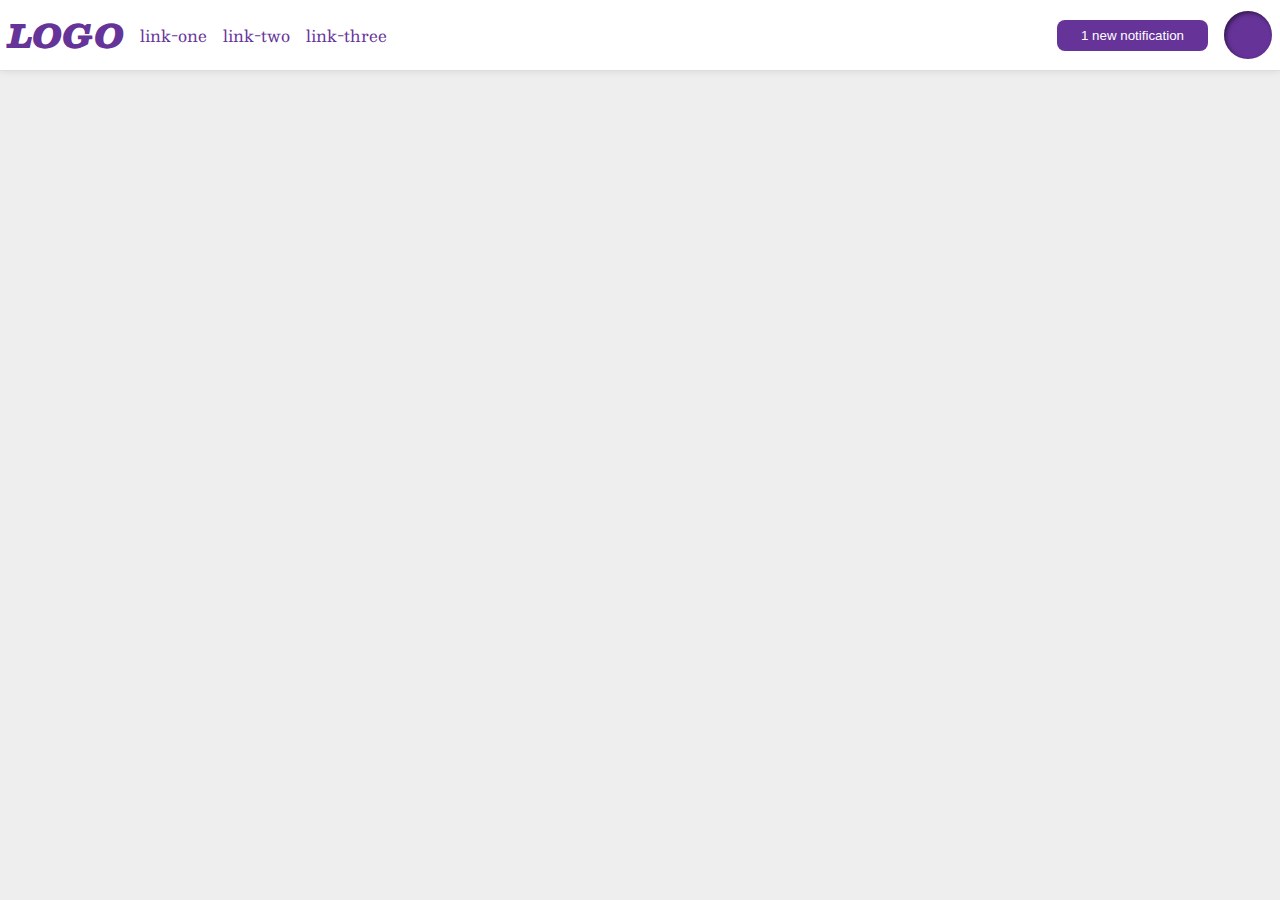
<file: flex/03-flex-header-2/index.html>
<!DOCTYPE html>
<html lang="en">
  <head>
    <meta charset="UTF-8" />
    <meta http-equiv="X-UA-Compatible" content="IE=edge" />
    <meta name="viewport" content="width=device-width, initial-scale=1.0" />
    <title>Flex Header 2</title>
    <link rel="stylesheet" href="style.css" />
  </head>
  <body>
    <div class="header">
      <div class="left-side">
        <div class="logo">LOGO</div>
        <ul class="links">
          <li><a href="google.com">link-one</a></li>
          <li><a href="google.com">link-two</a></li>
          <li><a href="google.com">link-three</a></li>
        </ul>
      </div>
      <div class="right-side">
        <button class="notifications">1 new notification</button>
        <div class="profile-image"></div>
      </div>
    </div>
  </body>
</html>
</file>
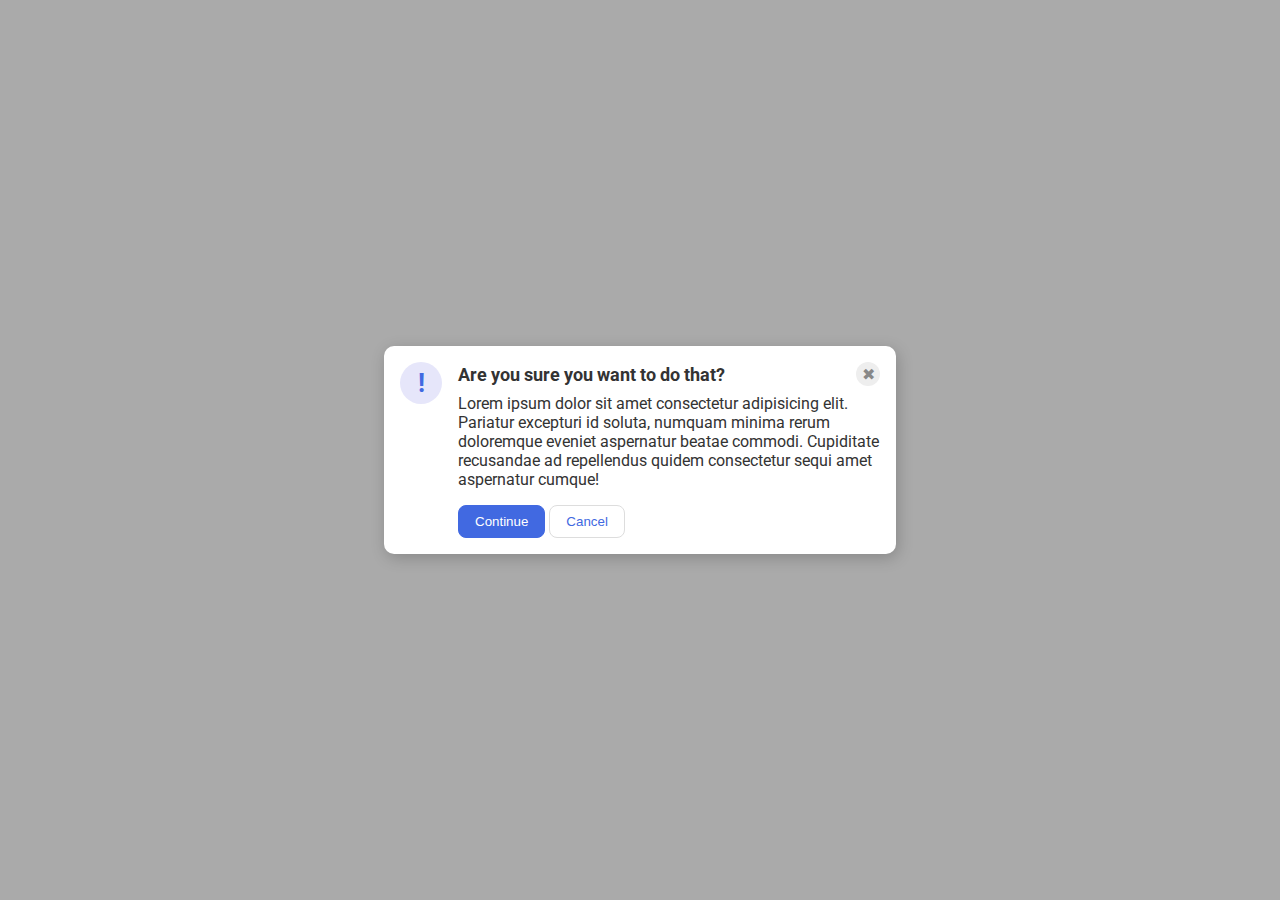
<file: flex/05-flex-modal/index.html>
<!DOCTYPE html>
<html lang="en">
  <head>
    <meta charset="UTF-8" />
    <meta http-equiv="X-UA-Compatible" content="IE=edge" />
    <meta name="viewport" content="width=device-width, initial-scale=1.0" />
    <link rel="stylesheet" href="style.css" />
    <title>Modal</title>
  </head>
  <body>
    <div class="modal">
      <div class="icon">!</div>
      <div class="content">
        <div class="header">
          Are you sure you want to do that?
          <div class="close-button">✖</div>
        </div>
        <div class="text">
          Lorem ipsum dolor sit amet consectetur adipisicing elit. Pariatur
          excepturi id soluta, numquam minima rerum doloremque eveniet
          aspernatur beatae commodi. Cupiditate recusandae ad repellendus quidem
          consectetur sequi amet aspernatur cumque!
        </div>
        <button class="continue">Continue</button>
        <button class="cancel">Cancel</button>
      </div>
    </div>
  </body>
</html>
</file>
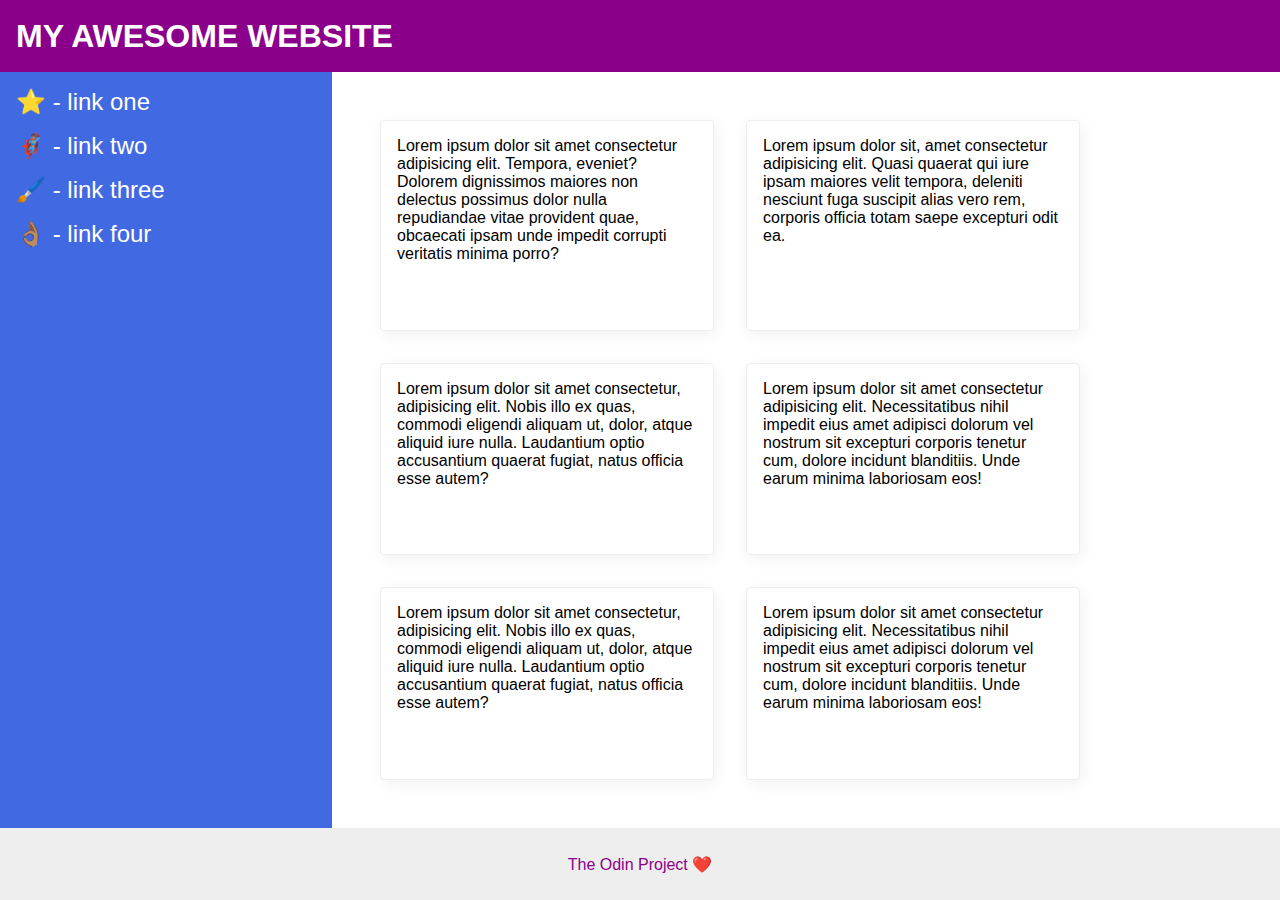
<file: flex/07-flex-layout-2/index.html>
<!DOCTYPE html>
<html lang="en">
  <head>
    <meta charset="UTF-8" />
    <meta http-equiv="X-UA-Compatible" content="IE=edge" />
    <meta name="viewport" content="width=device-width, initial-scale=1.0" />
    <title>The Holy Grail</title>
    <link rel="stylesheet" href="style.css" />
  </head>
  <body>
    <div class="header">MY AWESOME WEBSITE</div>
    <div class="middle">
      <div class="sidebar">
        <ul>
          <li><a href="#">⭐ - link one</a></li>
          <li><a href="#">🦸🏽‍♂️ - link two</a></li>
          <li><a href="#">🖌️ - link three</a></li>
          <li><a href="#">👌🏽 - link four</a></li>
        </ul>
      </div>
      <div class="container">
        <div class="card">
          Lorem ipsum dolor sit amet consectetur adipisicing elit. Tempora,
          eveniet? Dolorem dignissimos maiores non delectus possimus dolor nulla
          repudiandae vitae provident quae, obcaecati ipsam unde impedit
          corrupti veritatis minima porro?
        </div>
        <div class="card">
          Lorem ipsum dolor sit, amet consectetur adipisicing elit. Quasi
          quaerat qui iure ipsam maiores velit tempora, deleniti nesciunt fuga
          suscipit alias vero rem, corporis officia totam saepe excepturi odit
          ea.
        </div>
        <div class="card">
          Lorem ipsum dolor sit amet consectetur, adipisicing elit. Nobis illo
          ex quas, commodi eligendi aliquam ut, dolor, atque aliquid iure nulla.
          Laudantium optio accusantium quaerat fugiat, natus officia esse autem?
        </div>
        <div class="card">
          Lorem ipsum dolor sit amet consectetur adipisicing elit.
          Necessitatibus nihil impedit eius amet adipisci dolorum vel nostrum
          sit excepturi corporis tenetur cum, dolore incidunt blanditiis. Unde
          earum minima laboriosam eos!
        </div>
        <div class="card">
          Lorem ipsum dolor sit amet consectetur, adipisicing elit. Nobis illo
          ex quas, commodi eligendi aliquam ut, dolor, atque aliquid iure nulla.
          Laudantium optio accusantium quaerat fugiat, natus officia esse autem?
        </div>
        <div class="card">
          Lorem ipsum dolor sit amet consectetur adipisicing elit.
          Necessitatibus nihil impedit eius amet adipisci dolorum vel nostrum
          sit excepturi corporis tenetur cum, dolore incidunt blanditiis. Unde
          earum minima laboriosam eos!
        </div>
      </div>
    </div>
    <div class="footer">The Odin Project ❤️</div>
  </body>
</html>
</file>
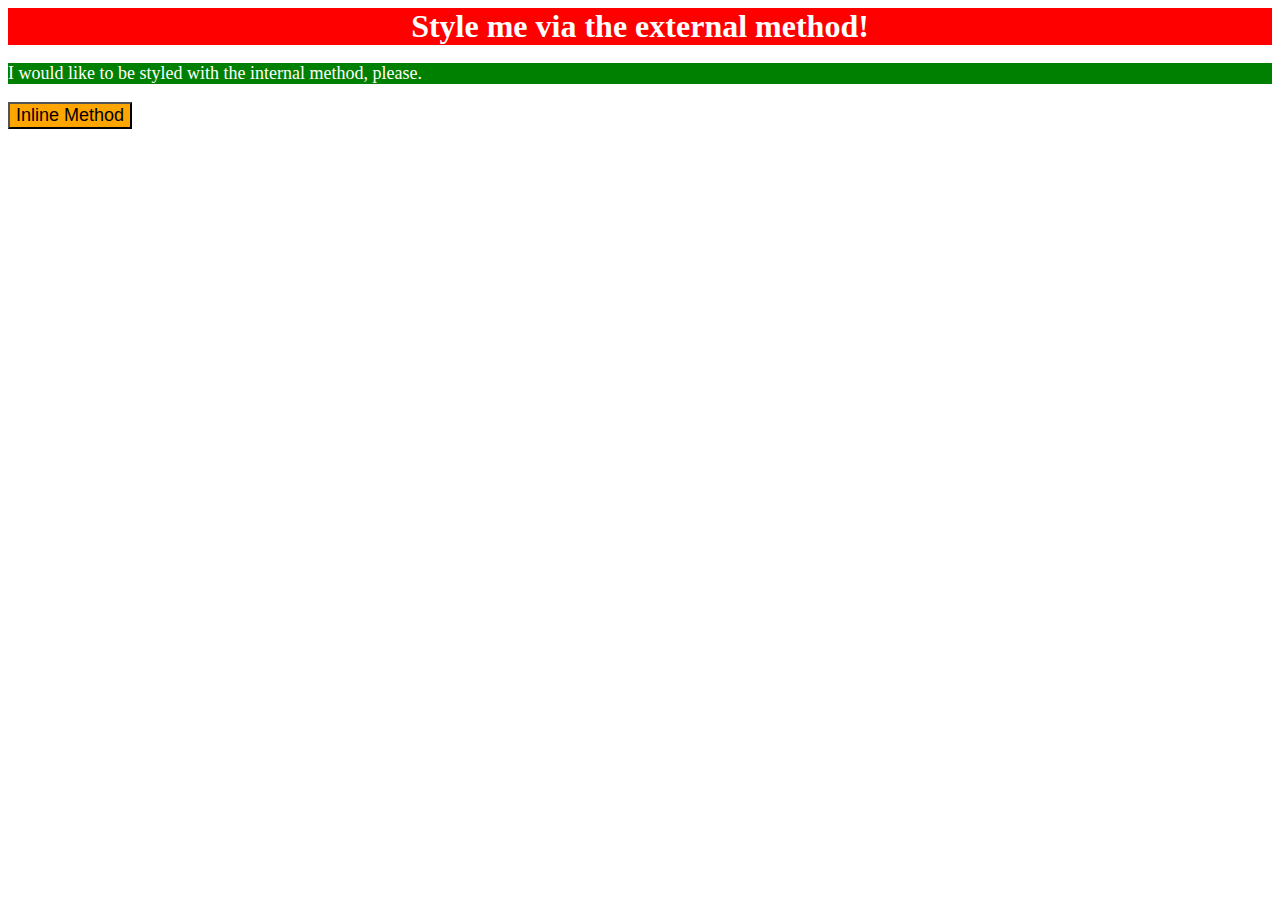
<file: foundations/01-css-methods/index.html>
<!DOCTYPE html>
<html lang="en">
  <head>
    <meta charset="UTF-8" />
    <meta http-equiv="X-UA-Compatible" content="IE=edge" />
    <meta name="viewport" content="width=device-width, initial-scale=1.0" />
    <link rel="stylesheet" href="./styles.css" />
    <style>
      p {
        background-color: green;
        color: white;
        font-size: 18px;
      }
    </style>
    <title>Methods for Adding CSS</title>
  </head>
  <body>
    <div>Style me via the external method!</div>
    <p>I would like to be styled with the internal method, please.</p>
    <button style="background-color: orange; font-size: 18px;">Inline Method</button>
  </body>
</html>
</file>
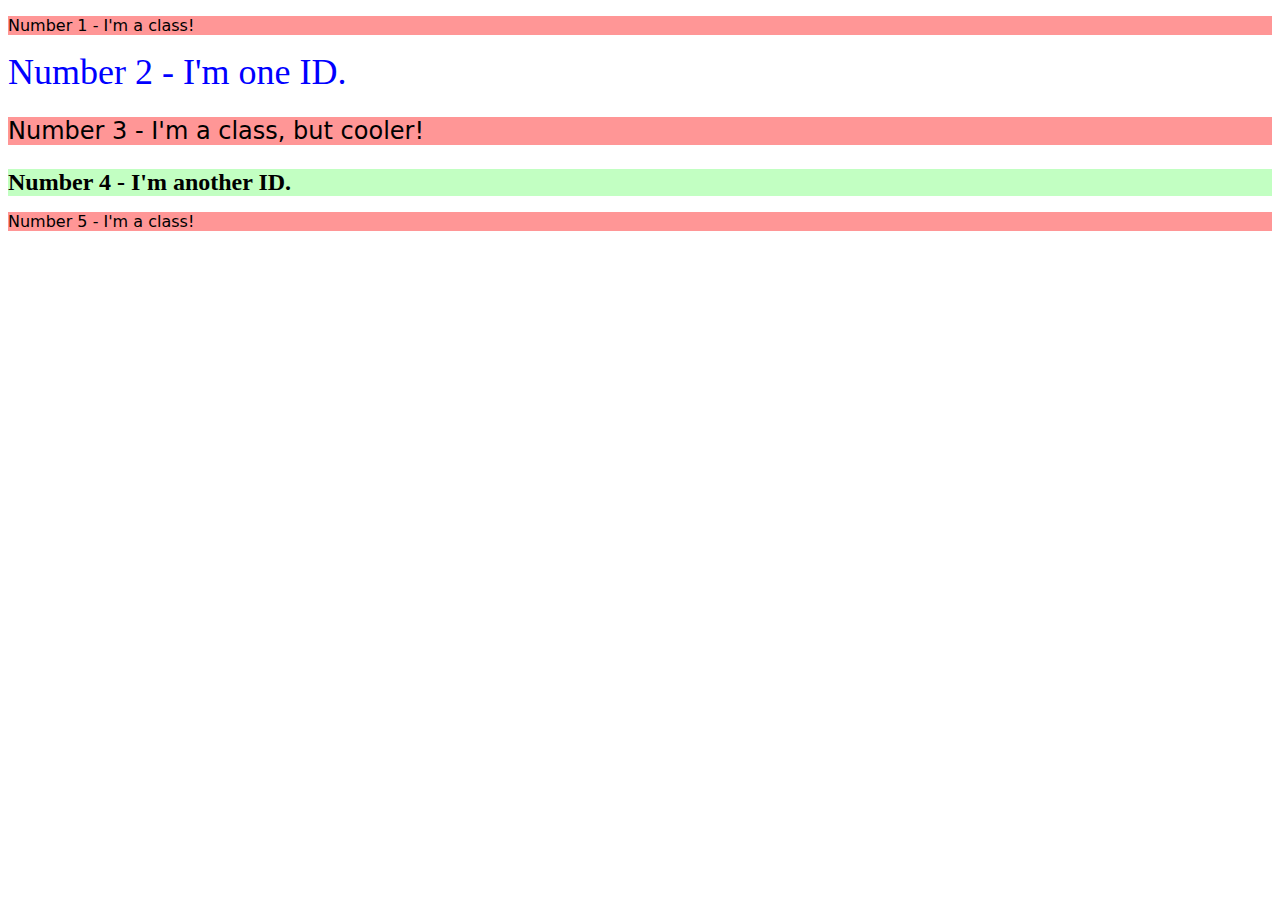
<file: foundations/02-class-id-selectors/index.html>
<!DOCTYPE html>
<html lang="en">
  <head>
    <meta charset="UTF-8">
    <meta http-equiv="X-UA-Compatible" content="IE=edge">
    <meta name="viewport" content="width=device-width, initial-scale=1.0">
    <title>Class and ID Selectors</title>
    <link rel="stylesheet" href="style.css">
  </head>
  <body>
    <p class="odd">Number 1 - I'm a class!</p>
    <div id="second">Number 2 - I'm one ID.</div>
    <p class="odd third">Number 3 - I'm a class, but cooler!</p>
    <div id="fourth">Number 4 - I'm another ID.</div>
    <p class="odd">Number 5 - I'm a class!</p>
  </body>
</html>
</file>
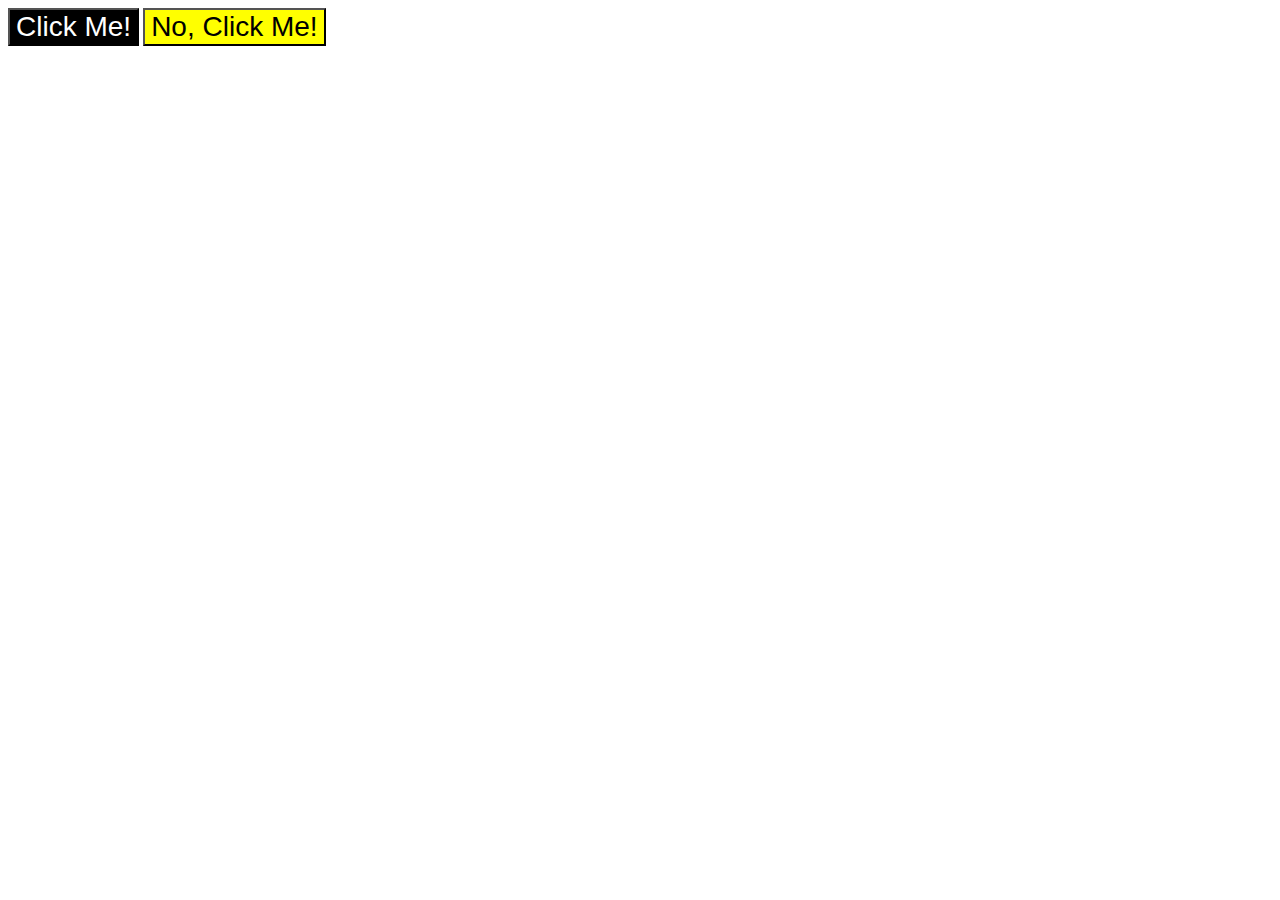
<file: foundations/03-grouping-selectors/index.html>
<!DOCTYPE html>
<html lang="en">
  <head>
    <meta charset="UTF-8">
    <meta http-equiv="X-UA-Compatible" content="IE=edge">
    <meta name="viewport" content="width=device-width, initial-scale=1.0">
    <title>Grouping Selectors</title>
    <link rel="stylesheet" href="style.css">
  </head>
  <body>
    <button class="first">Click Me!</button>
    <button class="second">No, Click Me!</button>
  </body>
</html>
</file>
<file: flex/03-flex-header-2/style.css>
/* this is some magical font-importing.  
you'll learn about it later. */
@import url('https://fonts.googleapis.com/css2?family=Besley:ital,wght@0,400;1,900&display=swap');

body {
  margin: 0;
  background: #eee;
  font-family: Besley, serif;
}

.header {
  background: white;
  border-bottom: 1px solid #ddd;
  box-shadow: 0 0 8px rgba(0,0,0,.1);
  display: flex;
  align-items: center; /* Not needed because children are center aligned in their own flex class */
  justify-content: space-between;
  padding: 8px;
}

.left-side {
  display: flex;
  align-items: center;
  gap: 16px;
}

.right-side {
  display: flex;
  align-items: center;
  justify-content: flex-end; /* Not needed because of "space-between" in header" */
  gap: 16px;
}

.profile-image {
  background: rebeccapurple;
  box-shadow: inset 2px 2px 4px rgba(0,0,0,.5);
  border-radius: 50%;
  width: 48px;
  height: 48px;
}

.logo {
  color: rebeccapurple;
  font-size: 32px;
  font-weight: 900;
  font-style: italic;
}

button {
  border: none;
  border-radius: 8px;
  background: rebeccapurple;
  color: white;
  padding: 8px 24px;
}

a {
  /* this removes the line under our links */
  text-decoration: none;
  color: rebeccapurple;
}

ul {
  margin: 0;
  padding: 0;
  display: flex;
  gap: 16px;
  list-style-type: none;
}
</file>
<file: flex/05-flex-modal/style.css>
@import url("https://fonts.googleapis.com/css2?family=Roboto:wght@400;700&display=swap");

html,
body {
  height: 100%;
}

body {
  font-family: Roboto, sans-serif;
  margin: 0;
  background: #aaa;
  color: #333;
  /* I'll give you this one for free lol */
  display: flex;
  align-items: center;
  justify-content: center;
}

.modal {
  background: white;
  width: 480px;
  border-radius: 10px;
  box-shadow: 2px 4px 16px rgba(0, 0, 0, 0.2);
  display: flex;
  padding: 16px;
  gap: 16px;
}

.icon {
  color: royalblue;
  font-size: 26px;
  font-weight: 700;
  background: lavender;
  width: 42px;
  height: 42px;
  border-radius: 50%;
  display: flex;
  align-items: center;
  justify-content: center;
  flex-shrink: 0;
}

.close-button {
  background: #eee;
  border-radius: 50%;
  color: #888;
  font-weight: 400;
  font-size: 16px;
  height: 24px;
  width: 24px;
  display: flex;
  align-items: center;
  justify-content: center;
}

button {
  padding: 8px 16px;
  border-radius: 8px;
}

button.continue {
  background: royalblue;
  border: 1px solid royalblue;
  color: white;
}

button.cancel {
  background: white;
  border: 1px solid #ddd;
  color: royalblue;
}

.header {
  display: flex;
  align-items: center;
  justify-content: space-between;
  font-size: 18px;
  font-weight: bold;
  margin-bottom: 8px;
}

.text {
  margin-bottom: 16px;
}
</file>
<file: flex/07-flex-layout-2/style.css>
body {
  font-family: -apple-system, BlinkMacSystemFont, "Segoe UI", Roboto, Oxygen,
    Ubuntu, Cantarell, "Open Sans", "Helvetica Neue", sans-serif;
  margin: 0;
  min-height: 100vh;
  display: flex;
  flex-direction: column;
}

.header {
  height: 72px;
  background: darkmagenta;
  color: white;
  font-size: 32px;
  font-weight: 900;
  display: flex;
  align-items: center;
  padding: 0 16px;
}

.footer {
  height: 72px;
  background: #eee;
  color: darkmagenta;
  display: flex;
  justify-content: center;
  align-items: center;
}

.middle {
  display: flex;
  flex: 1;
}

.sidebar {
  width: 300px;
  background: royalblue;
  flex-shrink: 0;
  padding: 16px;
}

.sidebar ul {
  margin: 0;
  padding: 0;
  display: flex;
  flex-direction: column;
  gap: 16px;
}

.sidebar li {
  font-size: 24px;
  list-style: none;
}

li a {
  color: white;
  text-decoration: none;
}

.container {
  padding: 32px;
  display: flex;
  flex-flow: wrap;
}

.card {
  border: 1px solid #eee;
  box-shadow: 2px 4px 16px rgba(0, 0, 0, 0.06);
  border-radius: 4px;
  width: 300px;
  padding: 16px;
  margin: 16px;
}
</file>
<file: foundations/01-css-methods/styles.css>
div {
    background-color: red;
    color: white;
    font-size: 32px;
    text-align: center;
    font-weight: bold;
}
</file>
<file: foundations/02-class-id-selectors/style.css>
.odd {
    background-color: rgb(255, 150, 150);
    font-family: Verdana, "DejaVu Sans", sans-serif;
}

#second {
    color: #0000FF;
    font-size: 36px;
}

.third {
    font-size: 24px;
}

#fourth {
    background-color: hsl(120, 100%, 88%);
    font-size: 24px;
    font-weight: bold;
}
</file>
<file: foundations/03-grouping-selectors/style.css>
.first,
.second {
  font-size: 28px;
  font-family: Helvetica, "Times New Roman", sans-serif;
}

.first {
  background-color: black;
  color: white;
}

.second {
  background-color: yellow;
}
</file>
